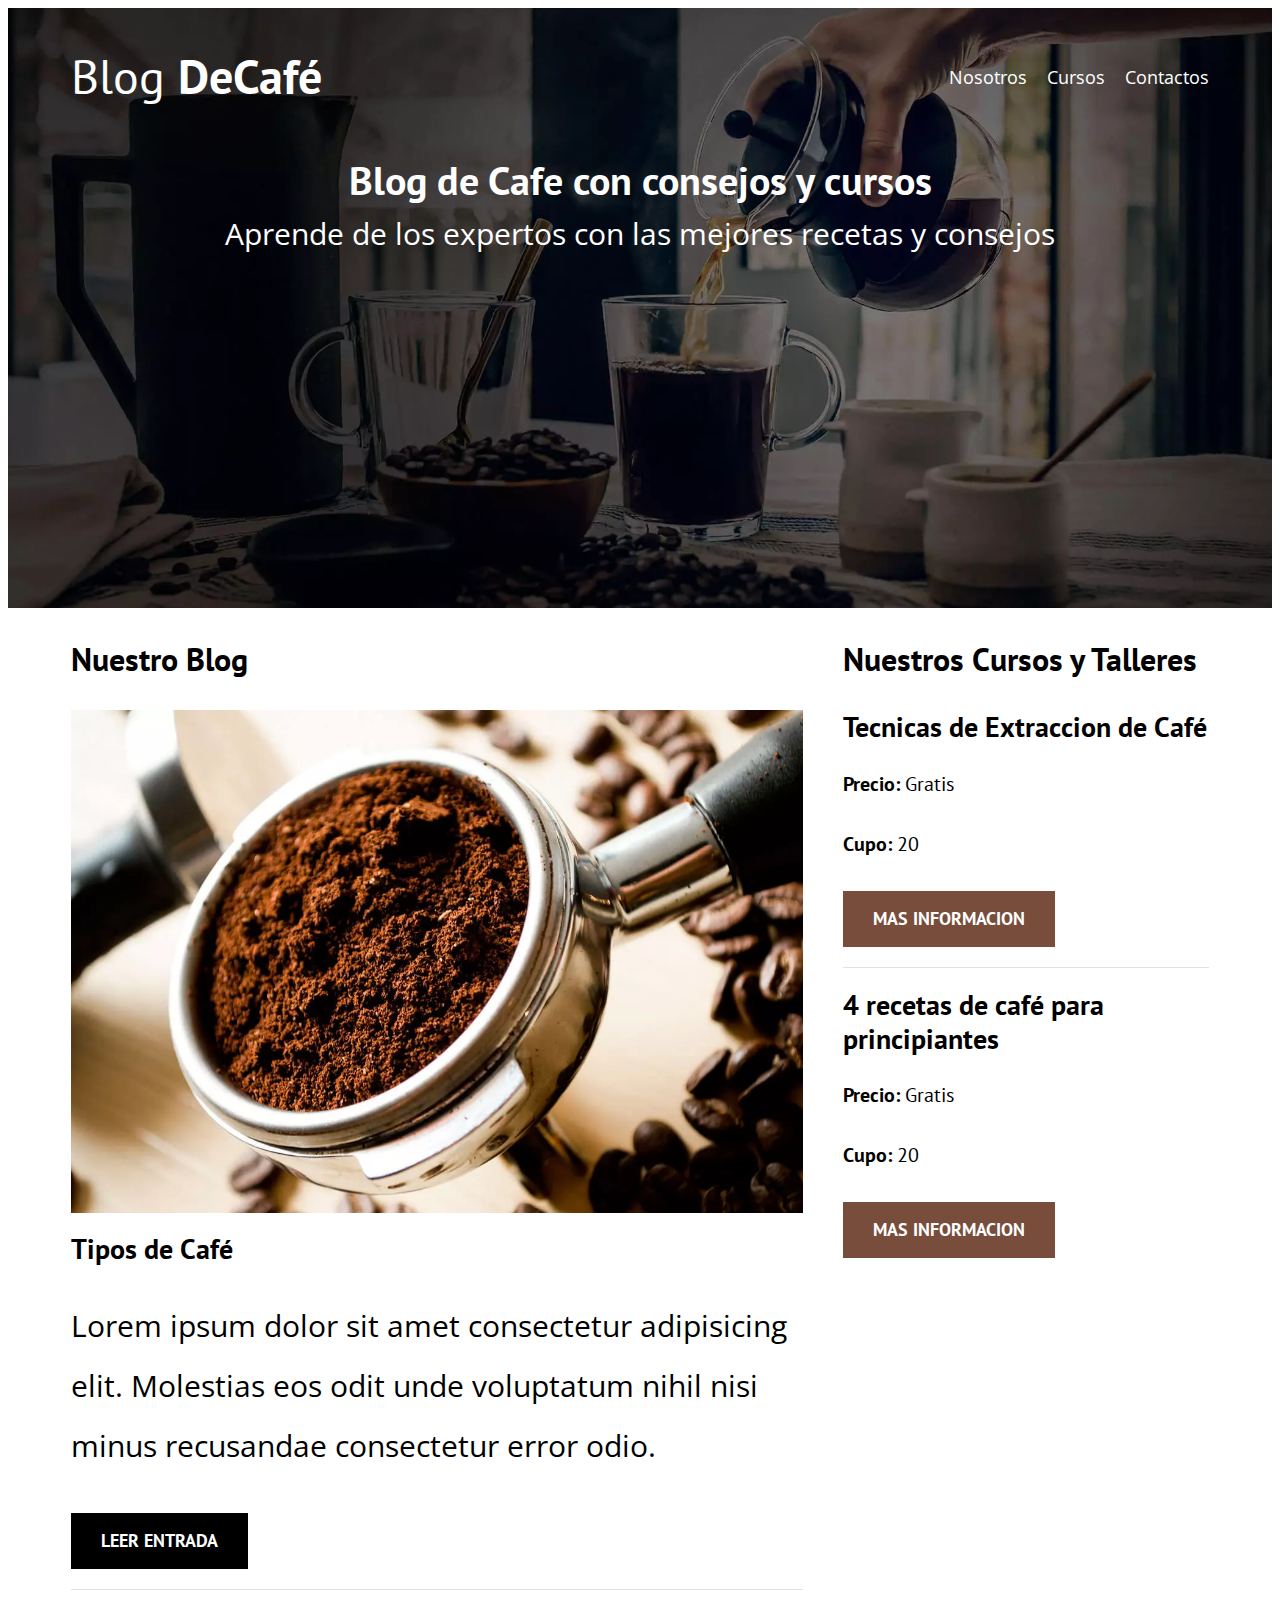
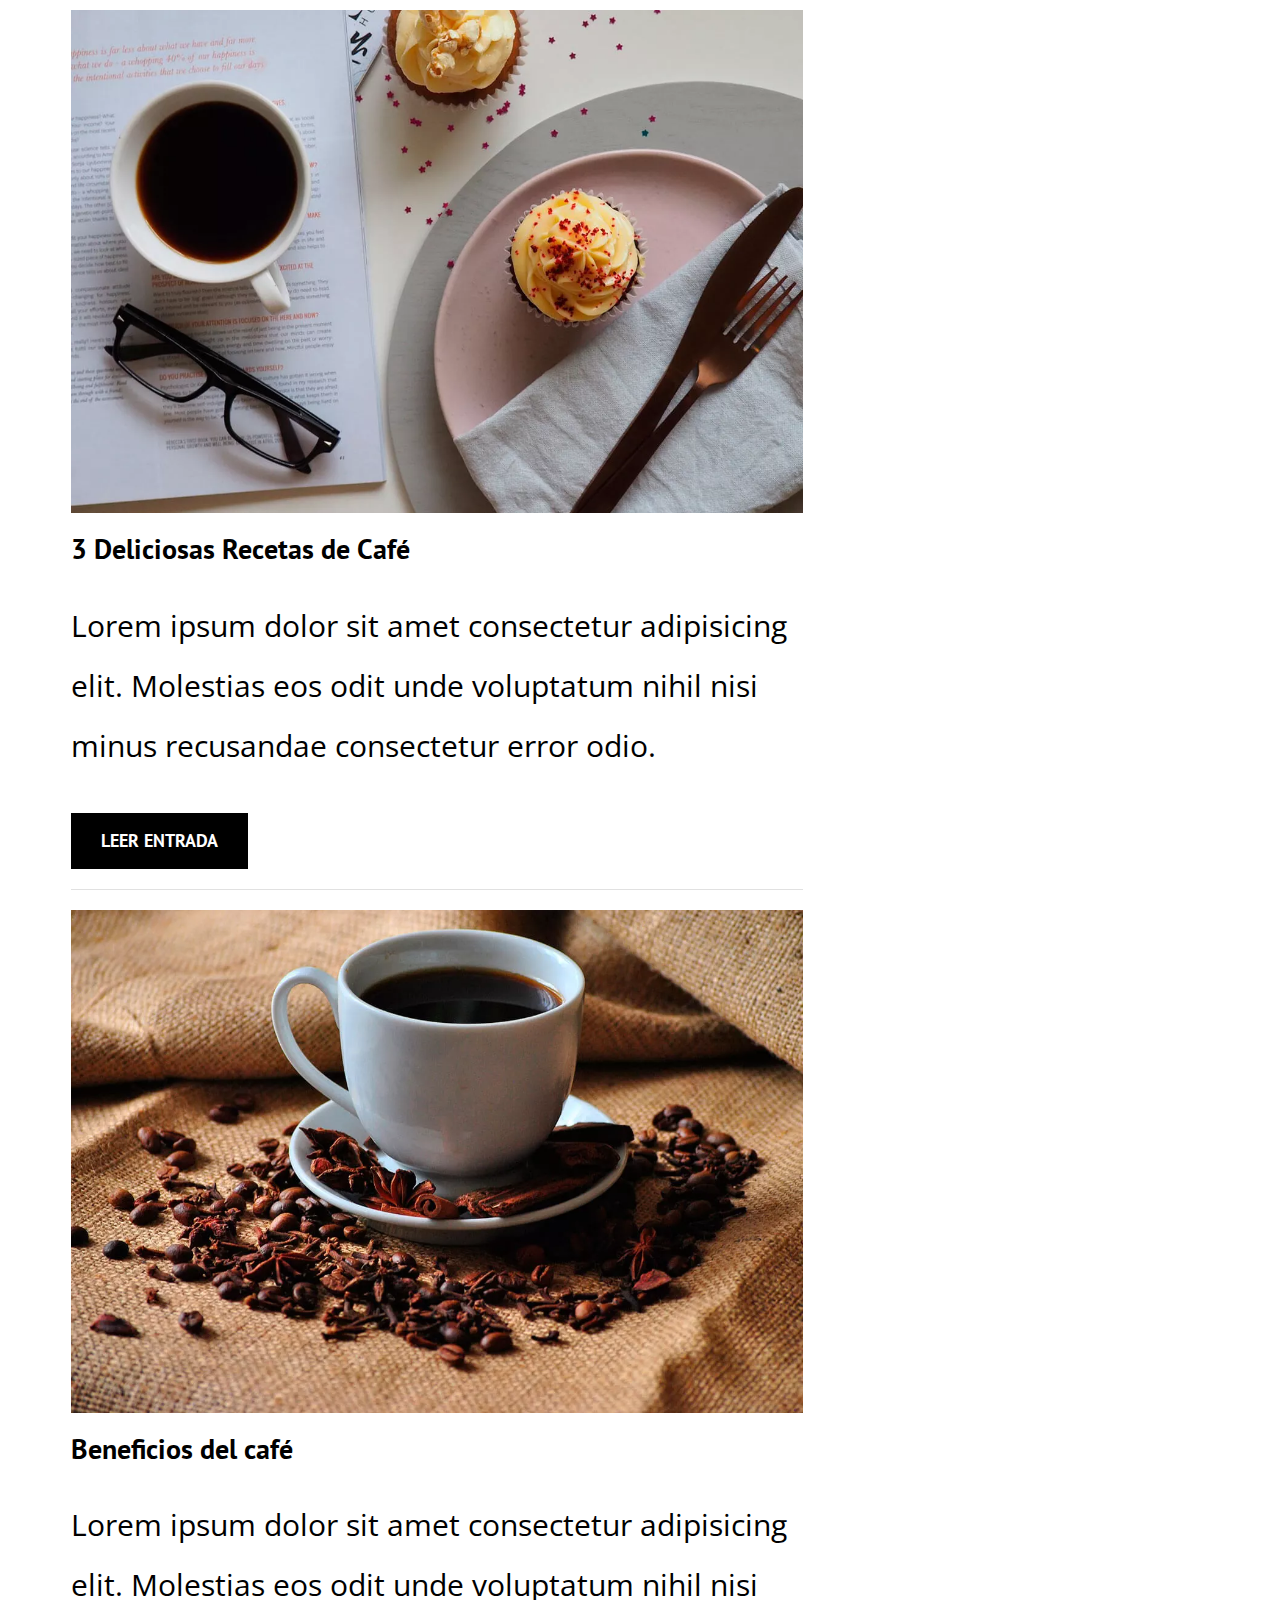
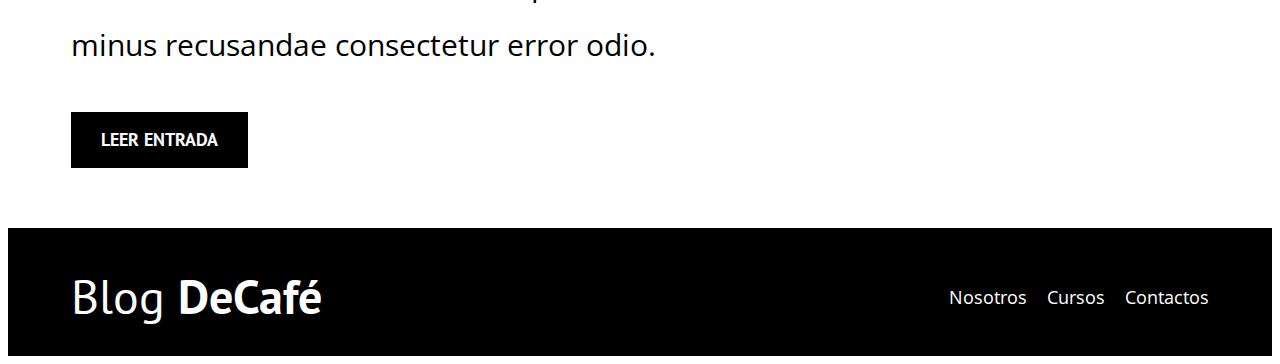
<file: index.html>
<!DOCTYPE html>
<html lang="en">
<head>
   <meta charset="UTF-8">
   <meta http-equiv="X-UA-Compatible" content="IE=edge">
   <meta name="viewport" content="width=device-width, initial-scale=1.0">
   
  
   <link rel="preconnect" href="https://fonts.googleapis.com"> 
   <link rel="preconnect" href="https://fonts.gstatic.com" crossorigin> 
   <link href="https://fonts.googleapis.com/css2?family=Open+Sans&family=PT+Sans:wght@400;700&display=swap" rel="stylesheet">

   <!--Prefetch-->

   <link rel="prefetch" href="nosotros.html" as="document">
   

   <!--Preload-->
  

    <link rel="preload" href="/normalize.css" as="style">
    <link href="normalize.css" rel="preload"> 

    <link rel="preload" href="https://fonts.googleapis.com/css2?family=Open+Sans&family=PT+Sans:wght@400;700&display=swap" as="font" crossorigin="crossorigin">
    <link rel="stylesheet" href="https://fonts.googleapis.com/css2?family=Open+Sans&family=PT+Sans:wght@400;700&display=swap" >

    <link href="style.css" rel="preload" as="style">
    <link href="style.css" rel="stylesheet">

    <link rel="preload" href="/img/blog1.jpg"  as="image">

    <title>Blog de Café</title>
</head>
<body>
    <header class="header">

      <div class="contenedor">
        <div class="barra">
          <a class="logo" href="index.html">
            <h1 class="logo__nombre no-margin centrar-texto">Blog <span class="logo__bold">DeCafé</span></h1>
          </a>
          <div class="navegacion"> 

            <a href="nosotros.html" class="navegacion__enlace">Nosotros</a>
            <a href="cursos.html" class="navegacion__enlace">Cursos</a>
            <a href="contacto.html" class="navegacion__enlace">Contactos</a>
           
          </div>
        </div>
      </div>

    
      <div class="header__texto">
        <h2 class="no-margin">Blog de Cafe con consejos y cursos</h2>
        <p class="no-margin"> Aprende de los expertos con las mejores recetas y consejos </p>
      </div>
    </header>

    <div class="contenedor contenido-principal">
      <main class="blog">
        <h3>Nuestro Blog</h3>

        <article class="entrada">
          <div class="entrada__imagen">
            <picture>
              <source srcset=img/blog1.webp type="image/webp">
              <img loading="lazy"src="/img/blog1.jpg" alt="imagen blog">
            </picture>
            
          </div>
          <div class="entrada__contenido">
            <h4 class="no-margin">Tipos de Café</h4>
            <p>Lorem ipsum dolor sit amet consectetur adipisicing elit. Molestias eos odit unde voluptatum nihil nisi minus recusandae consectetur error odio.</p>
            <a href="entrada.html" class="boton boton--primario">Leer Entrada</a>
          </div>
        </article>
        <article class="entrada">
          <div class="entrada__imagen">

            <picture>
              <source srcset=img/blog2.webp type="image/webp">
              <img loading="lazy"src="/img/blog2.jpg" alt="imagen blog">
            </picture>
         
          </div>
          <div class="entrada__contenido">
            <h4 class="no-margin">3 Deliciosas Recetas de Café</h4> 
            <p>Lorem ipsum dolor sit amet consectetur adipisicing elit. Molestias eos odit unde voluptatum nihil nisi minus recusandae consectetur error odio.</p>
            <a href="entrada.html" class="boton boton--primario">Leer Entrada</a>
          </div>
        </article>
        <article class="entrada">
          <div class="entrada__imagen">
            <picture>
              <source srcset=img/blog3.webp type="image/webp">
              <img loading="lazy"src="/img/blog3.jpg" alt="imagen blog">
            </picture>
            
          </div>
          <div class="entrada__contenido">
            <h4 class="no-margin">Beneficios del café</h4>
            <p>Lorem ipsum dolor sit amet consectetur adipisicing elit. Molestias eos odit unde voluptatum nihil nisi minus recusandae consectetur error odio.</p>
            <a href="entrada.html" class="boton boton--primario">Leer Entrada</a>
          </div>
        </article>

      </main>
      <aside class="sidebar">
        <h3>Nuestros Cursos y Talleres</h3>

        <ul class="cursos no-padding">
          <li class="widget-curso">
            <h4 class="no-margin">Tecnicas de Extraccion de Café</h4>
            <p class="widget-curso__label"> Precio: <span class="widget-curso__info">Gratis</span> </p>
            <p class="widget-curso__label"> Cupo: <span class="widget-curso__info">20</span> </p>
            <a href="entrada.html" class="boton boton--secundario"> Mas Informacion</a>
          </li>

          <li class="widget-curso">
            <h4 class="no-margin">4 recetas de café para principiantes</h4>
            <p class="widget-curso__label"> Precio: <span class="widget-curso__info">Gratis</span> </p>
            <p class="widget-curso__label"> Cupo: <span class="widget-curso__info">20</span> </p>
            <a href="entrada.html" class="boton boton--secundario">Mas Informacion</a>
          </li>
        </ul>
      </aside>
    </div>


    <footer class="footer">
      <div class="contenedor">
        <div class="barra">
          <a class="logo" href="index.html">
            <h1 class="logo__nombre no-margin centrar-texto">Blog <span class="logo__bold">DeCafé</span></h1>
          </a>
          <div class="navegacion"> 

            <a href="nosotros.html" class="navegacion__enlace">Nosotros</a>
            <a href="cursos.html" class="navegacion__enlace">Cursos</a>
            <a href="contacto.html" class="navegacion__enlace">Contactos</a>
           
          </div>
        </div>
      </div> 

      </div>

    </footer>


    <script src="js/modernizr.js"></script>
</body>


</html>
</file>
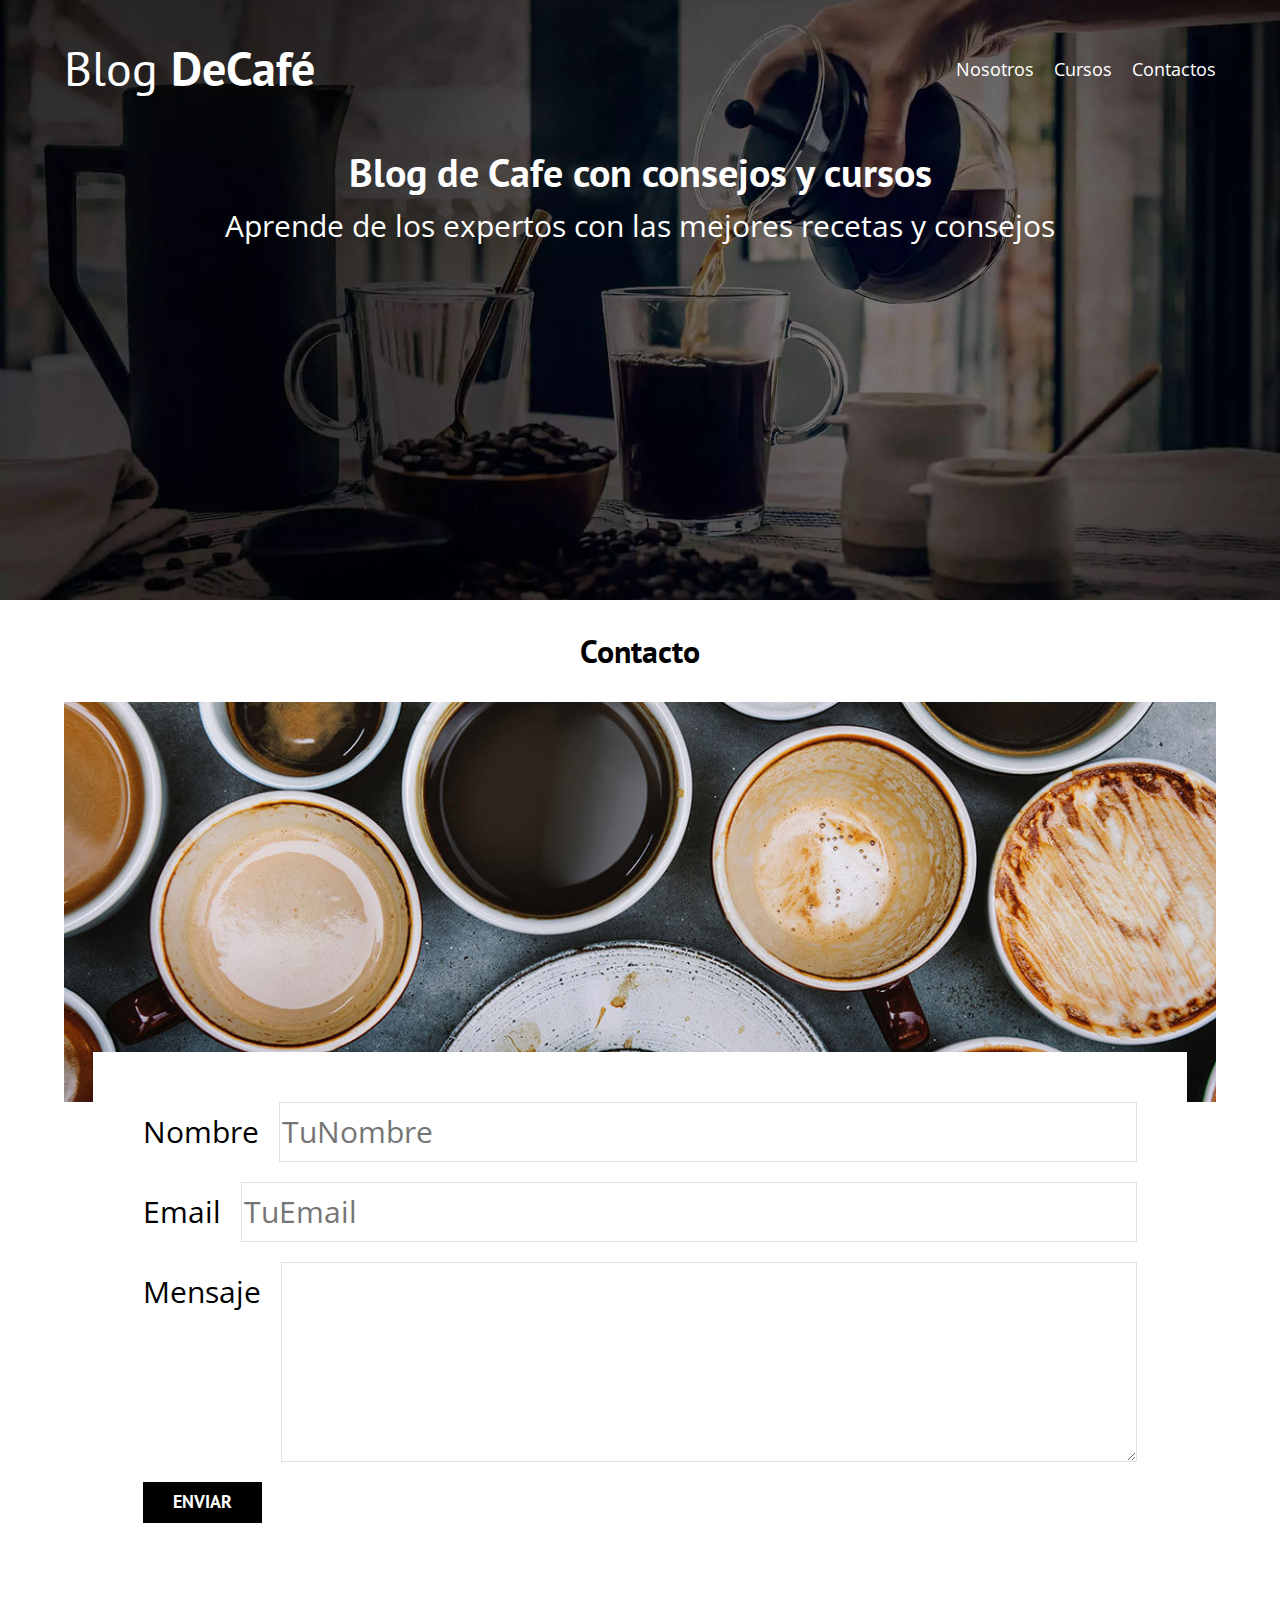
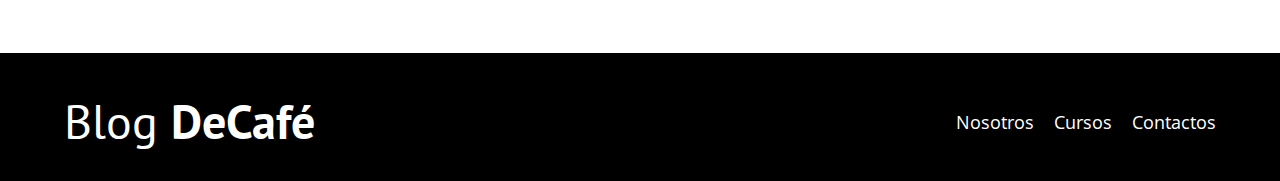
<file: contacto.html>
<!DOCTYPE html>
<html lang="en">
<head>
   <meta charset="UTF-8">
   <meta http-equiv="X-UA-Compatible" content="IE=edge">
   <meta name="viewport" content="width=device-width, initial-scale=1.0">
   <link href="normalize.css" rel="stylesheet">
   <link rel="preconnect" href="https://fonts.googleapis.com"> 
   <link rel="preconnect" href="https://fonts.gstatic.com" crossorigin> 
   <link href="https://fonts.googleapis.com/css2?family=Open+Sans&family=PT+Sans:wght@400;700&display=swap" rel="stylesheet">
   <link href="style.css" rel="stylesheet">

    
    <title>Blog de Café</title>
</head>
<body>
    <header class="header">

      <div class="contenedor">
        <div class="barra">
          <a class="logo" href="index.html">
            <h1 class="logo__nombre no-margin centrar-texto">Blog <span class="logo__bold">DeCafé</span></h1>
          </a>
          <div class="navegacion"> 

            <a href="nosotros.html" class="navegacion__enlace">Nosotros</a>
            <a href="cursos.html" class="navegacion__enlace">Cursos</a>
            <a href="contacto.html" class="navegacion__enlace">Contactos</a>
           
          </div>
        </div>
      </div>

    
      <div class="header__texto">
        <h2 class="no-margin">Blog de Cafe con consejos y cursos</h2>
        <p class="no-margin"> Aprende de los expertos con las mejores recetas y consejos </p>
      </div>
    </header>

    <main class="contenedor">
        <h3 class="centrar-texto">Contacto</h3>
        <div class="contacto-bg"></div>

        <form class="formulario">
            <div class="campo">
                <label class="campo__label" for="nombre">Nombre</label>
                <input type="text" placeholder="TuNombre" id="nombre" class="campo__field ">

            </div>
            <div class="campo">
              <label class="campo__label" for="email">Email</label>
              <input class="campo__field" type="email" placeholder="TuEmail" id="email">

          </div>
          <div class="campo">
            <label class="campo__label" for="mensaje">Mensaje</label>
            <textarea class="campo__field campo__field--textarea"id="mensaje"></textarea>

        </div>

        <div class="campo">
          <input type="submit" value="Enviar" class="boton boton--primario">
        </div>

        </form>        
    </main>


    <footer class="footer">
      <div class="contenedor">
        <div class="barra">
          <a class="logo" href="index.html">
            <h1 class="logo__nombre no-margin centrar-texto">Blog <span class="logo__bold">DeCafé</span></h1>
          </a>
          <div class="navegacion"> 

            <a href="nosotros.html" class="navegacion__enlace">Nosotros</a>
            <a href="cursos.html" class="navegacion__enlace">Cursos</a>
            <a href="contacto.html" class="navegacion__enlace">Contactos</a>
           
          </div>
        </div>
      </div> 

      </div>

    </footer>


    <script src="js/modernizr.js"></script>
</body>

</html>
</file>
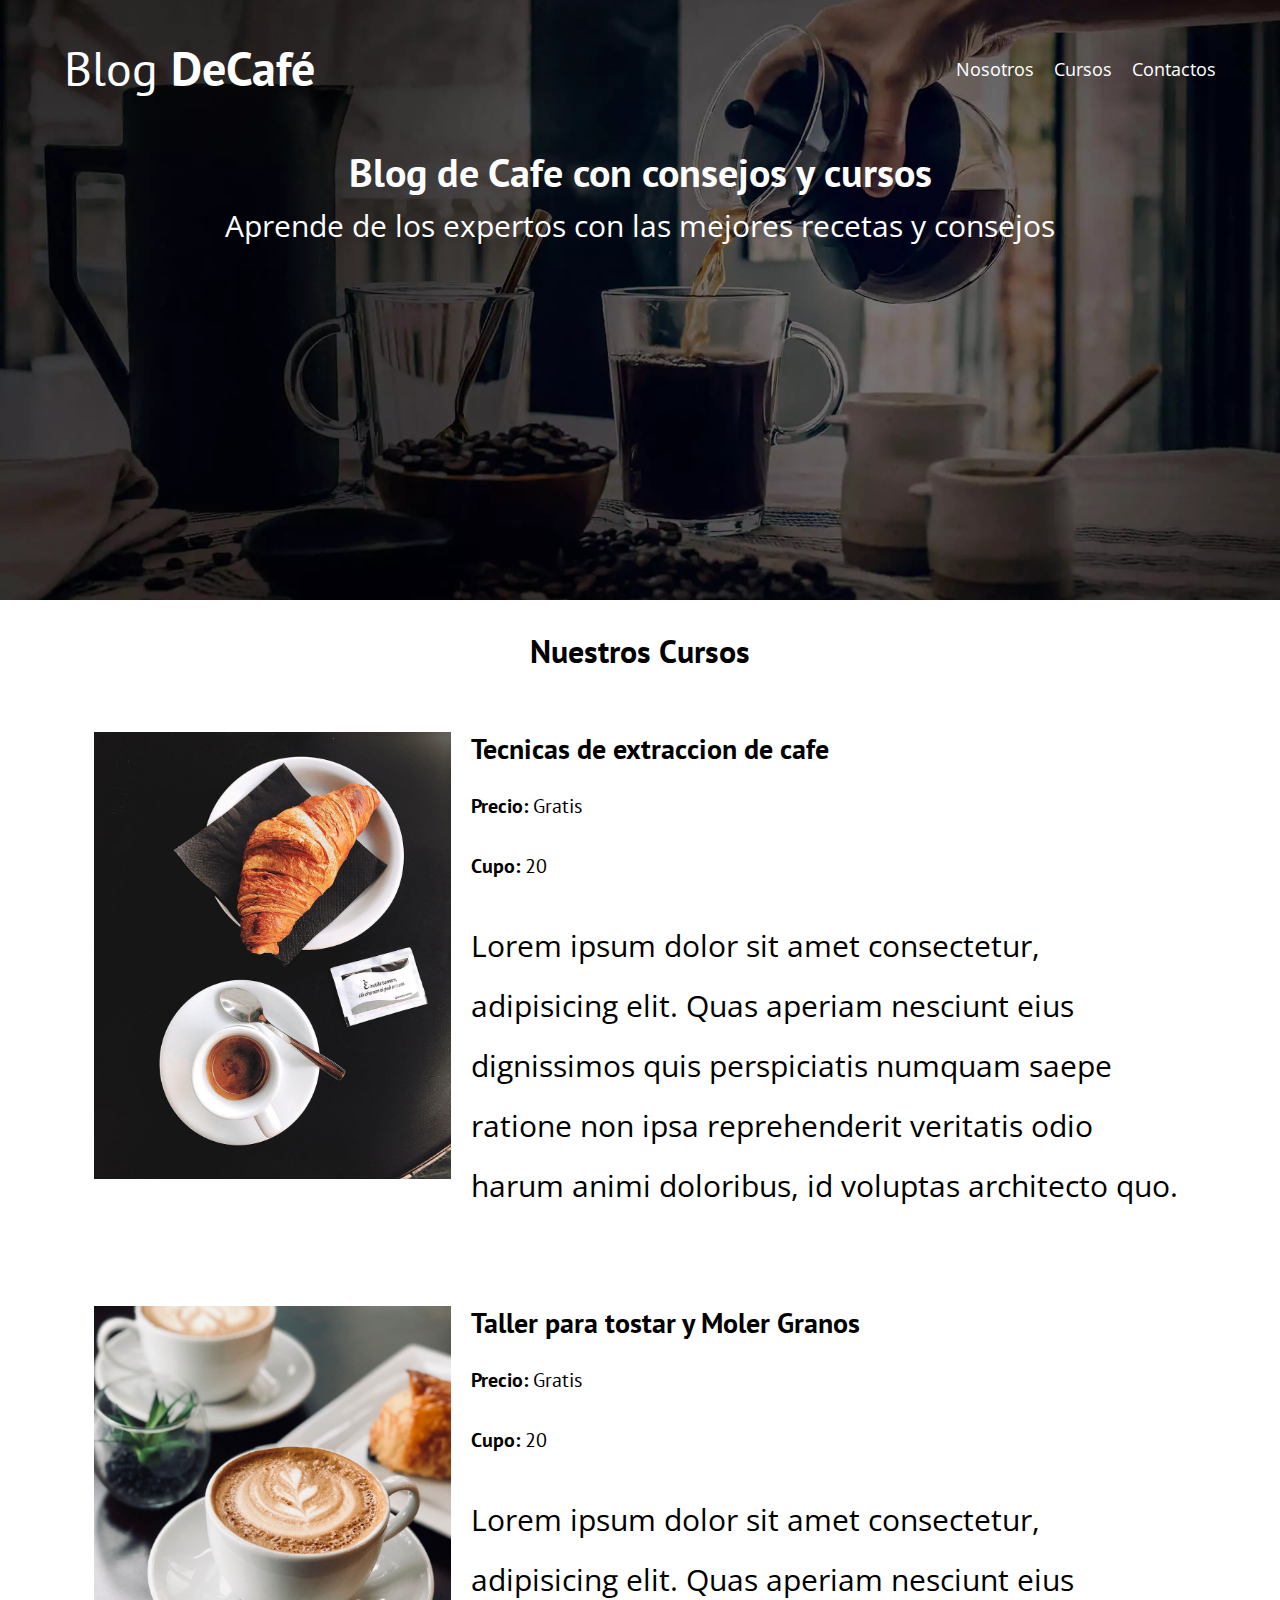
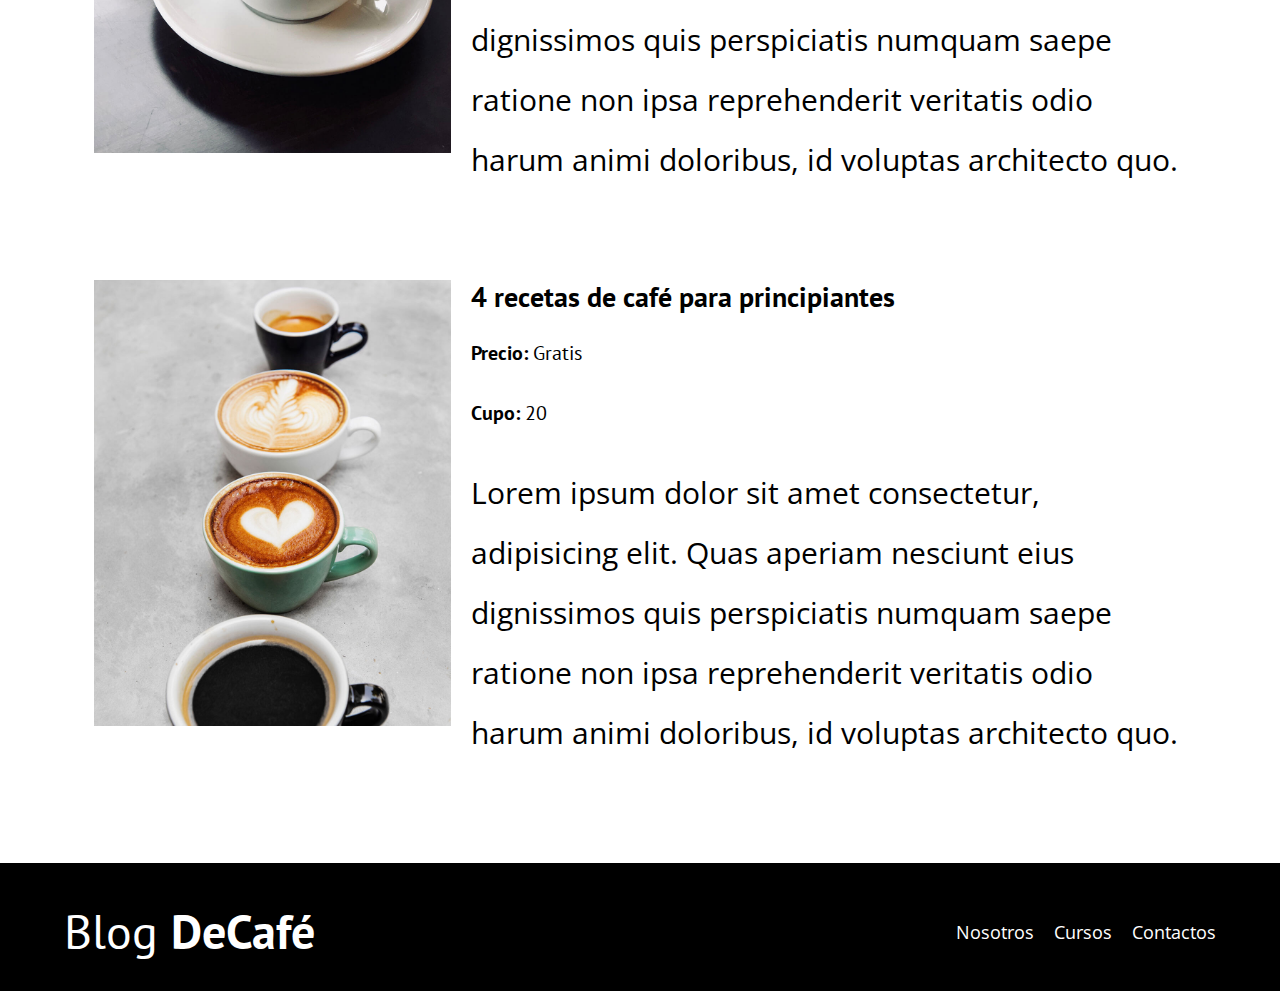
<file: cursos.html>
<!DOCTYPE html>
<html lang="en">
<head>
   <meta charset="UTF-8">
   <meta http-equiv="X-UA-Compatible" content="IE=edge">
   <meta name="viewport" content="width=device-width, initial-scale=1.0">
   <link href="normalize.css" rel="stylesheet">
   <link rel="preconnect" href="https://fonts.googleapis.com"> 
   <link rel="preconnect" href="https://fonts.gstatic.com" crossorigin> 
   <link href="https://fonts.googleapis.com/css2?family=Open+Sans&family=PT+Sans:wght@400;700&display=swap" rel="stylesheet">
   <link href="style.css" rel="stylesheet">

    
    <title>Blog de Café</title>
</head>
<body>
    <header class="header">

      <div class="contenedor">
        <div class="barra">
          <a class="logo" href="index.html">
            <h1 class="logo__nombre no-margin centrar-texto">Blog <span class="logo__bold">DeCafé</span></h1>
          </a>
          <div class="navegacion"> 

            <a href="nosotros.html" class="navegacion__enlace">Nosotros</a>
            <a href="cursos.html" class="navegacion__enlace">Cursos</a>
            <a href="contacto.html" class="navegacion__enlace">Contactos</a>
           
          </div>
        </div>
      </div>

    
      <div class="header__texto">
        <h2 class="no-margin">Blog de Cafe con consejos y cursos</h2>
        <p class="no-margin"> Aprende de los expertos con las mejores recetas y consejos </p>
      </div>
    </header>

    <main class="contenedor">
        <h3 class="centrar-texto">Nuestros Cursos</h3>

        <div class="curso">

        <div class="curso__imagen">
            <img src="/img/curso1.jpg" alt="imagen del curso">
        </div>

        <div class="curso__informacion">

            <h4 class="no-margin">Tecnicas de extraccion de cafe</h4>
            <p class="widget-curso__label"> Precio: <span class="widget-curso__info">Gratis</span> </p>
            <p class="widget-curso__label"> Cupo: <span class="widget-curso__info">20</span> </p>
            <p class="descripcion__descripcion">
                Lorem ipsum dolor sit amet consectetur, adipisicing elit. Quas aperiam nesciunt eius dignissimos quis perspiciatis numquam saepe ratione non ipsa reprehenderit veritatis odio harum animi doloribus, id voluptas architecto quo.
            </p>

        </div> <!--.curso infromacion-->

    </div> <!--.curso-->
    <div class="curso">

        <div class="curso__imagen">
            <img src="/img/curso2.jpg" alt="imagen del curso">
        </div>

        <div class="curso__informacion">

            <h4 class="no-margin">Taller para tostar y Moler Granos</h4>
            <p class="widget-curso__label"> Precio: <span class="widget-curso__info">Gratis</span> </p>
            <p class="widget-curso__label"> Cupo: <span class="widget-curso__info">20</span> </p>
            <p class="descripcion__descripcion">
                Lorem ipsum dolor sit amet consectetur, adipisicing elit. Quas aperiam nesciunt eius dignissimos quis perspiciatis numquam saepe ratione non ipsa reprehenderit veritatis odio harum animi doloribus, id voluptas architecto quo.
            </p>

        </div> <!--.curso infromacion-->

    </div> <!--.curso-->
    <div class="curso">

        <div class="curso__imagen">
            <img src="/img/curso3.jpg" alt="imagen del curso">
        </div>

        <div class="curso__informacion">

            <h4 class="no-margin">4 recetas de café para principiantes</h4>
            <p class="widget-curso__label"> Precio: <span class="widget-curso__info">Gratis</span> </p>
            <p class="widget-curso__label"> Cupo: <span class="widget-curso__info">20</span> </p>
            <p class="descripcion__descripcion">
                Lorem ipsum dolor sit amet consectetur, adipisicing elit. Quas aperiam nesciunt eius dignissimos quis perspiciatis numquam saepe ratione non ipsa reprehenderit veritatis odio harum animi doloribus, id voluptas architecto quo.
            </p>

        </div> <!--.curso infromacion-->

    </div> <!--.curso-->
            
          
       
        
      
    </main>


    <footer class="footer">
      <div class="contenedor">
        <div class="barra">
          <a class="logo" href="index.html">
            <h1 class="logo__nombre no-margin centrar-texto">Blog <span class="logo__bold">DeCafé</span></h1>
          </a>
          <div class="navegacion"> 

            <a href="nosotros.html" class="navegacion__enlace">Nosotros</a>
            <a href="cursos.html" class="navegacion__enlace">Cursos</a>
            <a href="contacto.html" class="navegacion__enlace">Contactos</a>
           
          </div>
        </div>
      </div> 

      </div>

    </footer>


    <script src="js/modernizr.js"></script>
</body>

</html>
</file>
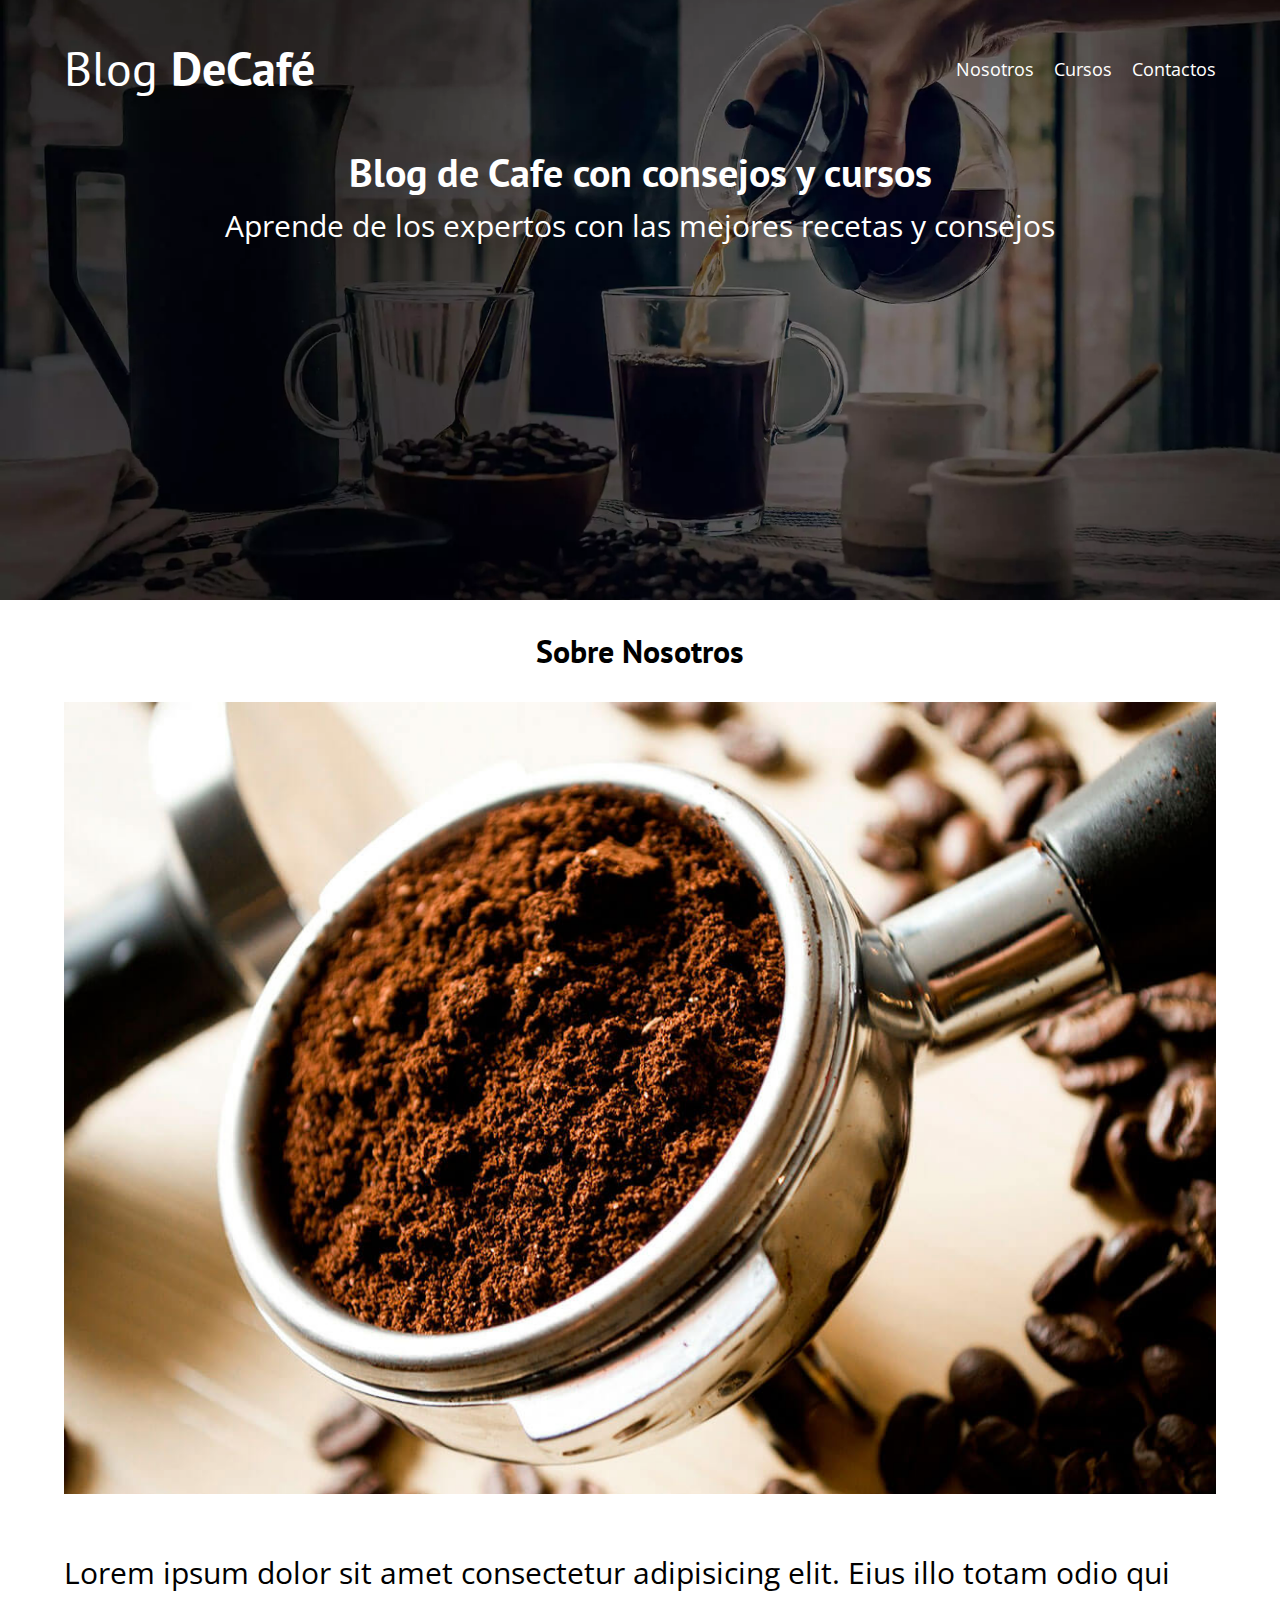
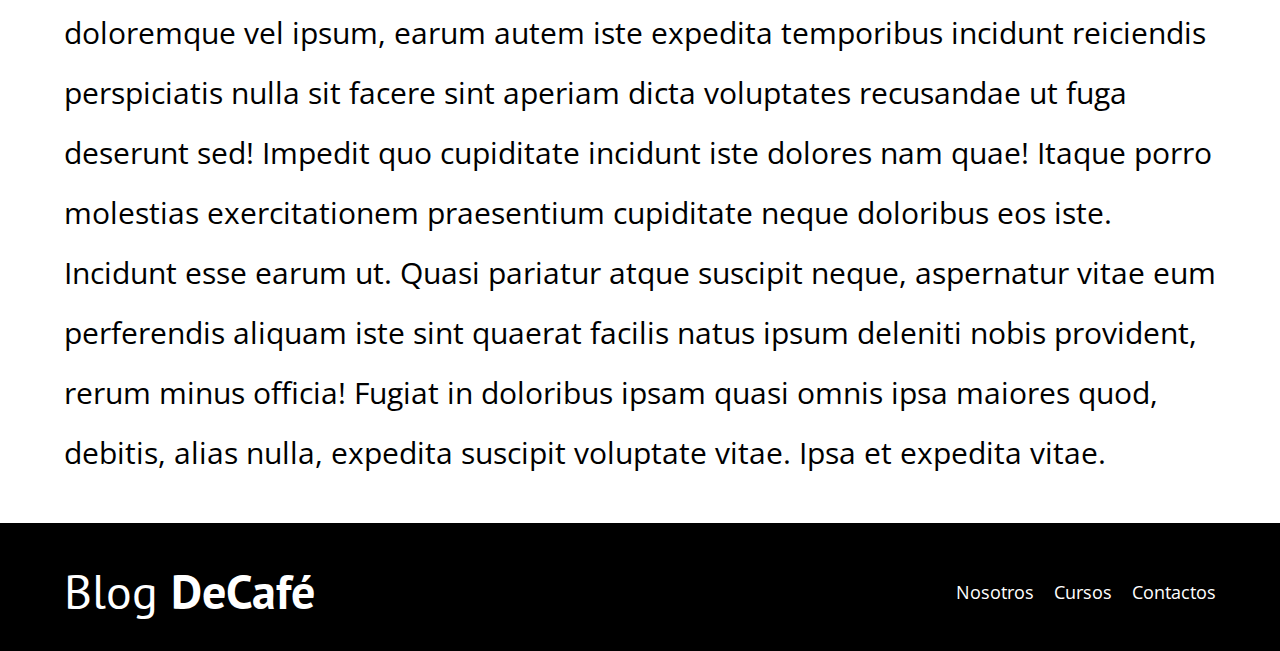
<file: entrada.html>
<!DOCTYPE html>
<html lang="en">
<head>
   <meta charset="UTF-8">
   <meta http-equiv="X-UA-Compatible" content="IE=edge">
   <meta name="viewport" content="width=device-width, initial-scale=1.0">
   <link href="normalize.css" rel="stylesheet">
   <link rel="preconnect" href="https://fonts.googleapis.com"> 
   <link rel="preconnect" href="https://fonts.gstatic.com" crossorigin> 
   <link href="https://fonts.googleapis.com/css2?family=Open+Sans&family=PT+Sans:wght@400;700&display=swap" rel="stylesheet">
   <link href="style.css" rel="stylesheet">

    
    <title>Blog de Café</title>
</head>
<body>
    <header class="header">

      <div class="contenedor">
        <div class="barra">
          <a class="logo" href="index.html">
            <h1 class="logo__nombre no-margin centrar-texto">Blog <span class="logo__bold">DeCafé</span></h1>
          </a>
          <div class="navegacion"> 

            <a href="nosotros.html" class="navegacion__enlace">Nosotros</a>
            <a href="cursos.html" class="navegacion__enlace">Cursos</a>
            <a href="contacto.html" class="navegacion__enlace">Contactos</a>
           
          </div>
        </div>
      </div>

    
      <div class="header__texto">
        <h2 class="no-margin">Blog de Cafe con consejos y cursos</h2>
        <p class="no-margin"> Aprende de los expertos con las mejores recetas y consejos </p>
      </div>
    </header>

    <main class="contenedor">
        <h3 class="centrar-texto">Sobre Nosotros</h3>

        <img src="/img/blog1.jpg" alt=" blog 1">

        <p>Lorem ipsum dolor sit amet consectetur adipisicing elit. Eius illo totam odio qui doloremque vel ipsum, earum autem iste expedita temporibus incidunt reiciendis perspiciatis nulla sit facere sint aperiam dicta voluptates recusandae ut fuga deserunt sed! Impedit quo cupiditate incidunt iste dolores nam quae! Itaque porro molestias exercitationem praesentium cupiditate neque doloribus eos iste. Incidunt esse earum ut. Quasi pariatur atque suscipit neque, aspernatur vitae eum perferendis aliquam iste sint quaerat facilis natus ipsum deleniti nobis provident, rerum minus officia! Fugiat in doloribus ipsam quasi omnis ipsa maiores quod, debitis, alias nulla, expedita suscipit voluptate vitae. Ipsa et expedita vitae.</p>
        
      
    </main>


    <footer class="footer">
      <div class="contenedor">
        <div class="barra">
          <a class="logo" href="index.html">
            <h1 class="logo__nombre no-margin centrar-texto">Blog <span class="logo__bold">DeCafé</span></h1>
          </a>
          <div class="navegacion"> 

            <a href="nosotros.html" class="navegacion__enlace">Nosotros</a>
            <a href="cursos.html" class="navegacion__enlace">Cursos</a>
            <a href="contacto.html" class="navegacion__enlace">Contactos</a>
           
          </div>
        </div>
      </div> 

      </div>

    </footer>


    <script src="js/modernizr.js"></script>
</body>

</html>
</file>
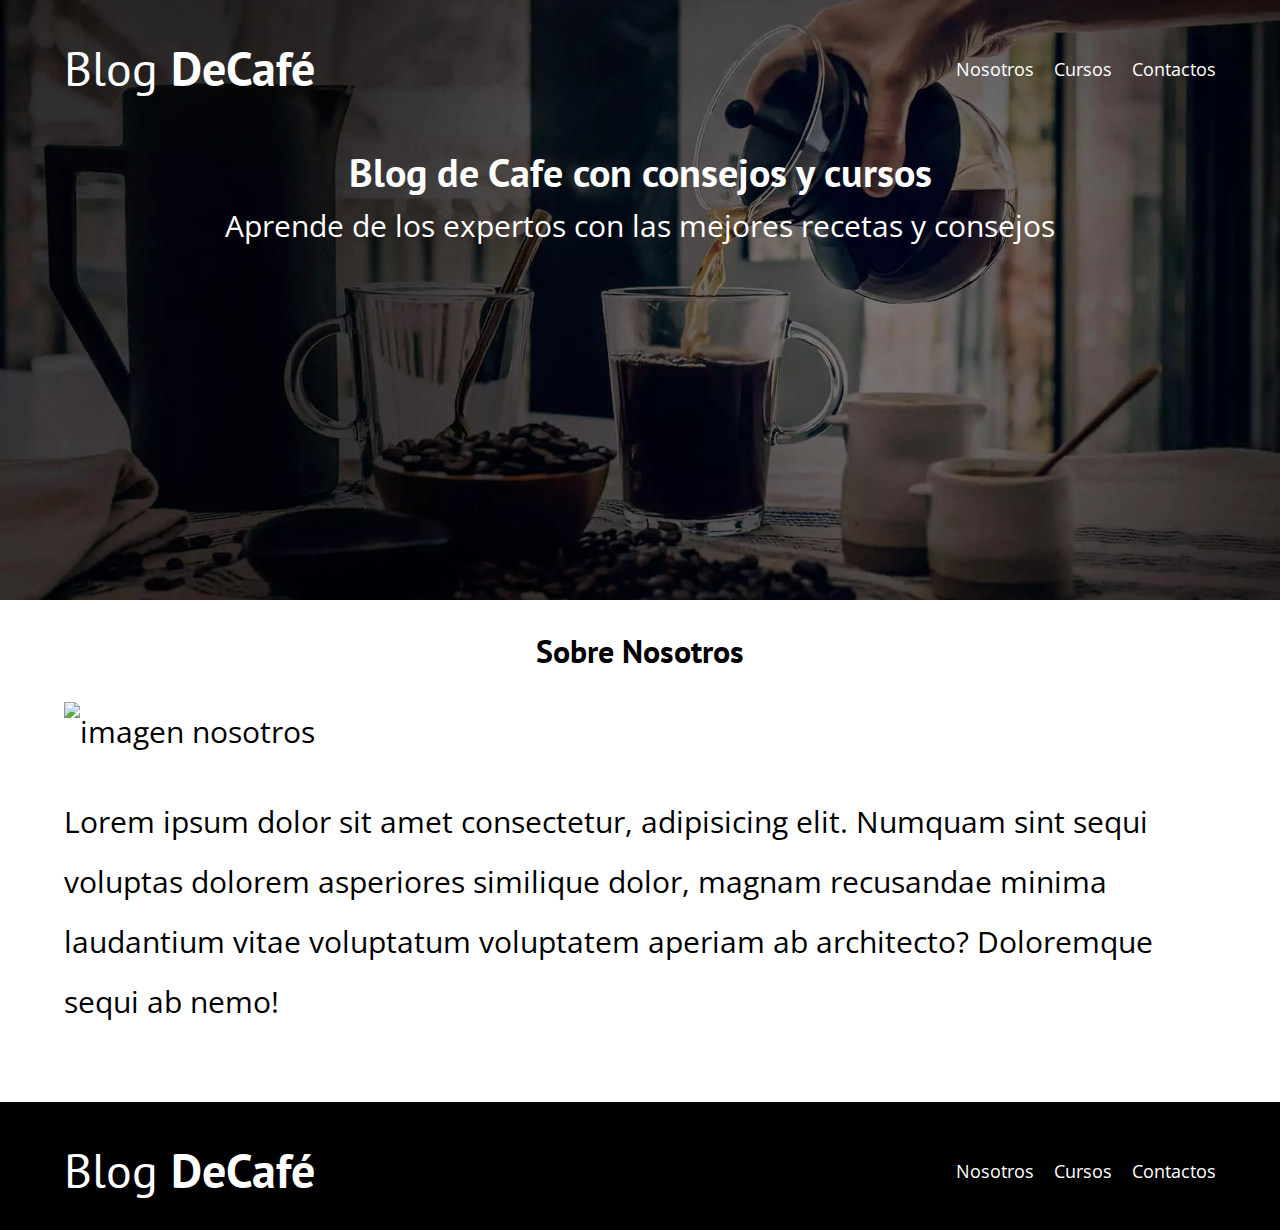
<file: nosotros.html>
<!DOCTYPE html>
<html lang="en">
<head>
   <meta charset="UTF-8">
   <meta http-equiv="X-UA-Compatible" content="IE=edge">
   <meta name="viewport" content="width=device-width, initial-scale=1.0">
   <link href="normalize.css" rel="stylesheet">
   <link rel="preconnect" href="https://fonts.googleapis.com"> 
   <link rel="preconnect" href="https://fonts.gstatic.com" crossorigin> 
   <link href="https://fonts.googleapis.com/css2?family=Open+Sans&family=PT+Sans:wght@400;700&display=swap" rel="stylesheet">
   <link href="style.css" rel="stylesheet">

    
    <title>Blog de Café</title>
</head>
<body>
    <header class="header">

      <div class="contenedor">
        <div class="barra">
          <a class="logo" href="index.html">
            <h1 class="logo__nombre no-margin centrar-texto">Blog <span class="logo__bold">DeCafé</span></h1>
          </a>
          <div class="navegacion"> 

            <a href="nosotros.html" class="navegacion__enlace">Nosotros</a>
            <a href="cursos.html" class="navegacion__enlace">Cursos</a>
            <a href="contacto.html" class="navegacion__enlace">Contactos</a>
           
          </div>
        </div>
      </div>

    
      <div class="header__texto">
        <h2 class="no-margin">Blog de Cafe con consejos y cursos</h2>
        <p class="no-margin"> Aprende de los expertos con las mejores recetas y consejos </p>
      </div>
    </header>

    <main class="contenedor">
        <h3 class="centrar-texto">Sobre Nosotros</h3>
        <div class="sobre-nosotros">
            <div class="sobre-nosotros__iamgen">
                <img href="/img/" alt="imagen nosotros">

            </div>

            <div class="sobre-nosotros__texto"></div>
            <p>Lorem ipsum dolor sit amet consectetur, adipisicing elit. Numquam sint sequi voluptas dolorem asperiores similique dolor, magnam recusandae minima laudantium vitae voluptatum voluptatem aperiam ab architecto? Doloremque sequi ab nemo!</p>

        </div>
      
    </main>


    <footer class="footer">
      <div class="contenedor">
        <div class="barra">
          <a class="logo" href="index.html">
            <h1 class="logo__nombre no-margin centrar-texto">Blog <span class="logo__bold">DeCafé</span></h1>
          </a>
          <div class="navegacion"> 

            <a href="nosotros.html" class="navegacion__enlace">Nosotros</a>
            <a href="cursos.html" class="navegacion__enlace">Cursos</a>
            <a href="contacto.html" class="navegacion__enlace">Contactos</a>
           
          </div>
        </div>
      </div> 

      </div>

    </footer>


    <script src="js/modernizr.js"></script>
</body>

</html>
</file>
<file: style.css>
:root{
    --fuenteHeading: 'PT Sans', sans-serif;
    --fuenteParrafos: 'Open Sans', sans-serif;

    --primario: #784d3c;
    --claro:#e1e1e1;
    --blanco: #fff;
    --negro:#000;
}
html{
    box-sizing: border-box;
    font-size: 62.5%; /* 1 rem = 10px*/
}
*, *:before, *:after{
    box-sizing: inherit;
}
body{
    font-family: var(--fuenteParrafos);
    font-size: 3rem;
    line-height: 2;
}
/*Globales*/

.contenedor{
    max-width: 120rem;
    width: 90%;
    width: min(90%, 120rem);
    margin: 0 auto;
}
*{
    text-decoration: none;
}
h1, h2, h3, h4{
    font-family: var(--fuenteHeading);
    line-height: 1.2;
}
h1{
font-size: 4.8rem ;
}
h2 {
    font-size:4rem ;  
}
h3{
    font-size:3.2rem ;
}
h4{
    font-size:2.8rem ;
}

img{
    max-width: 100%;
}

/**/
.no-margin{
    margin: 0;

}
.no-padding{
    padding: 0;
}
.centrar-texto{
    text-align: center;
}
.webp .header{
    background-image: url("/img/banner.webp");

} 
.no-webp .header{
    background-image: url("/img/banner.jpg");

}
.header{
   
    height: 60rem;
    background-size:cover ;
    background-repeat: no-repeat;
    background-position: center center;
}
.header__texto{
   text-align: center;
   color: var(--blanco);
   margin-top: 5rem;
}
.barra{
    padding-top: 4rem ;

}
@media(min-width:768px){
    .header__Texto{
        margin-top: 15rem;
    }

}

@media(min-width:768px){
    .barra{
        display: flex;
        justify-content: space-between;
        align-items: center;
    }

}

.logo{
    color: var(--blanco);
    margin: 0;
}
.logo__nombre{
    font-weight: normal;
    
}
.logo__bold{
    font-weight: 700;
    
}
@media(min-width: 768px){
    .navegacion{
        display: flex;
        gap: 2rem;
    }

}

.navegacion__enlace{
    display: block;
    text-align: center;
    font-size: 1.8rem;
    color: var(--blanco);
}

@media(min-width: 768px){
    .contenido-principal{
        display: grid;
        grid-template-columns: 2fr 1fr;
        column-gap: 4rem;
    }
}

.entrada{
    border-bottom:1px solid var(--claro) ;
    margin-bottom: 2rem;
}

.entrada:last-of-type{
    border: none;
    margin-bottom: 0;
}

.boton{
    display: block;
    font-family: var(--fuenteHeading);
    color: var(--blanco);
    text-align: center;
    padding: 1rem 3rem;
    font-size: 1.8rem;
    text-transform: uppercase;
    font-weight: 700;
    margin-bottom: 2rem;
    border: none;

}
@media(min-width: 768px){
    .boton{
        display: inline-block;
    }

}
.boton:hover{
    cursor:pointer;

}
.boton--primario{
    background-color: var(--negro);
}

.boton--secundario{
    background-color: var(--primario);
}
.cursos{
    list-style: none;
}
.widget-curso{
    border-bottom: 1px solid var(--claro);
    margin-bottom: 2rem;
}
.widget-curso:last-of-type{
    border: none;
    margin-bottom: 0;

}
.widget-curso__label,
.curso__label{
    font-family: var(--fuenteHeading);
    font-weight: bold;

}
.widget-curso__info,
.curso__info{
    font-weight: 400;

}
.widget-curso__label,
.widget-curso__info{
    font-size: 2rem;
} 

.footer{
    background-color: var(--negro);
    padding-bottom: 3rem;
    margin-top: 4rem;
}
/*Sobre Nosotros*/

@media(min-width:768px){
    .sobre-nosotros{
        display: grid;
        grid-template-columns: repeat(2fr 1fr);
        column-gap: 2rem;
    }
}

.curso{
    padding: 3rem;
    border-bottom: 1px;

}

@media(min-width:768px){
    .curso{
        display: grid;
        grid-template-columns: 1fr 2fr;
        column-gap: 2rem;
    }

}
.curso:last-of-type{
    border:none;
}

.contacto-bg{
    background-image: url(/img/contacto.jpg);
    height: 40rem ;
    background-size: cover;
    background-repeat: no-repeat;
    
}

.formulario{
background-color: var(--blanco);
margin: -5rem auto 0 auto;
width: 95%;
padding: 5rem;
}
.campo{
display: flex;
margin-bottom: 2rem;

}
.campo__label{
    flex: 0 0 9rem;
    text-align: right ;
    padding-right: 2rem;

}
.campo__field{
    flex:1;
    border: 1px solid var(--claro);
    

}
.campo__field--textarea{
    height: 20rem;



}
</file>
